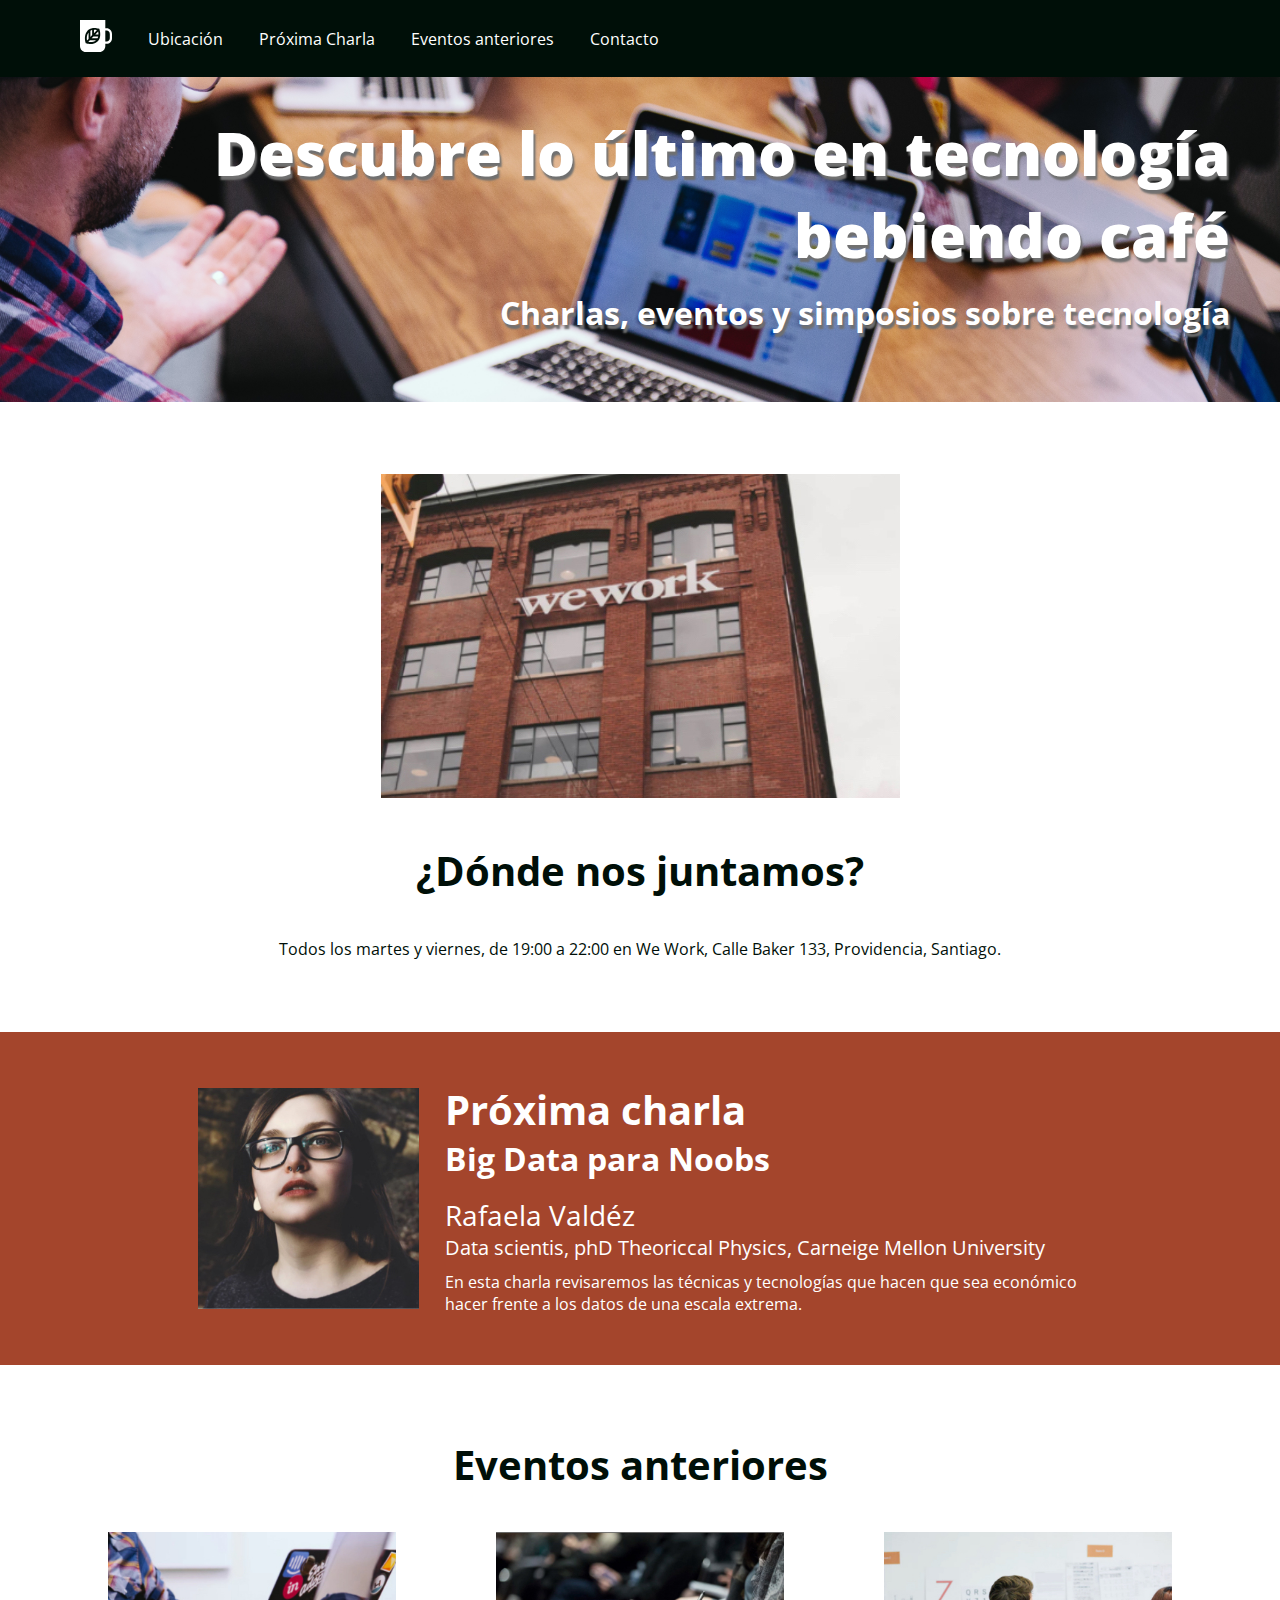
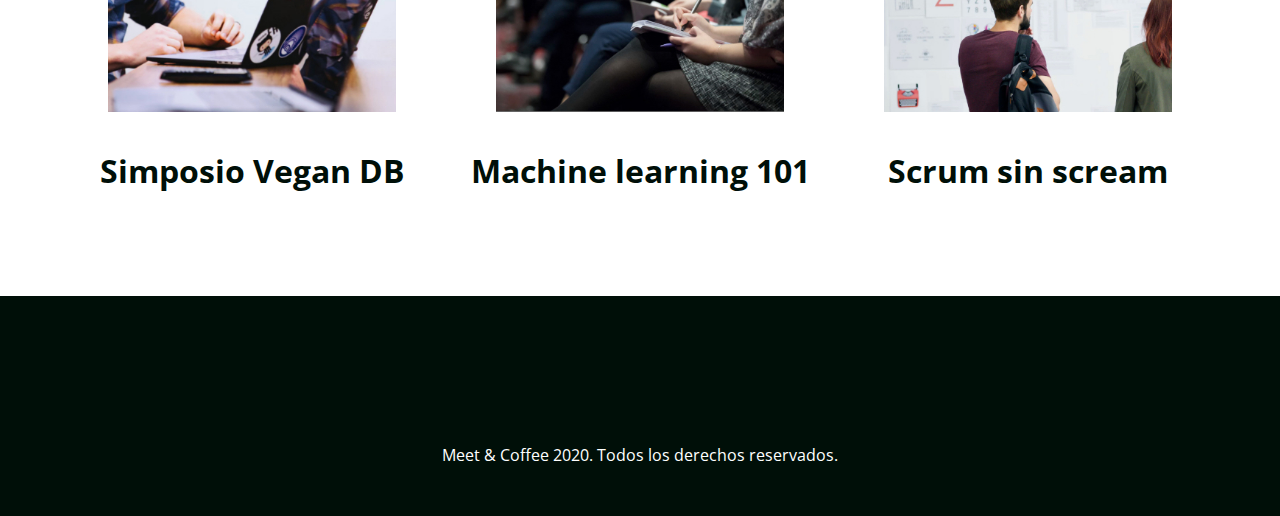
<file: index.html>
<!DOCTYPE html>
<html>

<head>
    <title>Meet & Coffee</title>
    <meta charset="utf-8" />
    <link rel="shortcut icon" type="image/png" href="favicon.png" />
    <meta name="author" content="Francisca Medina Concha" />
    <meta name="description" content="Comparte tus conocimientos tomando café" />
    <meta name="keywords" content="charlas, eventos, simposios, tecnología, co-work" />
    <link href="https://fonts.googleapis.com/css?family=Open+Sans&display=swap" rel="stylesheet" />
    <link rel="stylesheet" href="https://use.fontawesome.com/releases/v5.6.3/css/all.css" integrity="sha384-UHRtZLI+pbxtHCWp1t77Bi1L4ZtiqrqD80Kn4Z8NTSRyMA2Fd33n5dQ8lWUE00s/" crossorigin="anonymous" />
    <link rel="stylesheet" href="assets/css/style.css" />
</head>

<body>

    <nav id="nav1" class="oscuro">
        <ul>
            <li class="icono"><svg class="icono_svg" xmlns="http://www.w3.org/2000/svg" viewBox="0 0 44 44"><path d="M11.8 26l-2.2 2.3c-.5-2.9-.7-7.5 2.2-11.2V26zm-.4 4.1c2.7.5 7.2.7 10.6-2.3h-8.5l-2.1 2.3zm5.3-16.2c-.8.2-1.7.5-2.4.9v8.5l2.4-2.6v-6.8zm2.5-.3v4.6l4-4.2c-1.1-.3-2.5-.5-4-.4zM16 25.2h8.1c.4-.8.7-1.7.9-2.6h-6.6L16 25.2zm28-6.1V25c0 4.3-3.3 7.8-7.4 7.8h-1.8v2.9c0 4.6-3.6 8.3-7.9 8.3h-19C3.6 44 0 40.3 0 35.7V0h34.8v11.4h1.8c4.1 0 7.4 3.5 7.4 7.7zm-16.2.9c.1-2.6-.4-5-.8-6.4-.2-.9-.4-1.4-.4-1.4s-.5-.2-1.4-.4c-1.4-.4-3.6-.9-6.1-.8-.8 0-1.7.1-2.5.3-.8.2-1.6.4-2.4.7-.9.4-1.7.8-2.5 1.5-.6.5-1.1 1-1.6 1.6-4.5 5.4-3.4 12.5-2.6 15.5.2.9.4 1.4.4 1.4s.5.2 1.4.4c2.8.8 9.6 2 14.7-2.7.6-.5 1.1-1.1 1.5-1.7.6-.8 1-1.7 1.4-2.6.3-.8.5-1.7.7-2.6.1-1.1.2-1.9.2-2.8zm13.2-.9c0-2.6-2-4.6-4.4-4.6h-1.8v15.1h1.8c2.4 0 4.4-2.1 4.4-4.6v-5.9zM21 20h4.4c0-1.6-.1-3-.4-4.2L21 20z"/></svg></li
                    class="icono">
                <li><a href="#ubicacion">Ubicación</a></li>
                <li><a href="#proximaCharla">Próxima Charla</a> </li>
                <li><a href="#eventos">Eventos anteriores</a></li>
                <li><a href="#contacto">Contacto</a></li>
        </ul>
    </nav>

    <header id="inicio" class="heroSection">
        <h1>Descubre lo último en tecnología bebiendo café</h1>

        <h3 id="subtitulo">Charlas, eventos y simposios sobre tecnología</h3>
    </header>


    <section id="ubicacion">
        <img src="assets/img/we-work.jpg" alt="We work">
        <h2>¿Dónde nos juntamos?</h2>
        <p>Todos los martes y viernes, de 19:00 a 22:00 en We Work, Calle Baker 133, Providencia, Santiago.</p>
    </section>


    <section id="proximaCharla" class="sweetBrown">
        <div class="centrado">
            <img src="assets/img/speaker.jpg" alt="Rafaela Valdés" class="charlaSpeaker">

            <div class="charlaTexto">
                <h2>Próxima charla</h2>
                <h3>Big Data para Noobs</h3>
                <h4>Rafaela Valdéz</h4>
                <h5>Data scientis, phD Theoriccal Physics, Carneige Mellon University</h5>
                <p>En esta charla revisaremos las técnicas y tecnologías que hacen que sea económico hacer frente a los datos de una escala extrema.</p>
            </div>
        </div>
    </section>


    <section id="eventos">
        <h2>Eventos anteriores</h2>

        <article>
            <a class="simposio" href="evento01.html">
                <img src="assets/img/simposio-vegan.jpg" alt="Simposio vegano">
            </a>

            <a class="simposio" href="evento01.html">
                <h3>Simposio Vegan DB</h3>
            </a>
        </article>

        <article>
            <img src="assets/img/machine-learning.jpg" alt="Machine learning">
            <h3>Machine learning 101</h3>
        </article>

        <article>
            <img src="assets/img/scrum-sin-scream.jpg" alt="Scrum sin scream">
            <h3>Scrum sin scream</h3>
        </article>
    </section>


    <footer id="contacto" class="oscuro">
        <a href="https://github.com"><i class="fab fa-github-square"></i></a>
        <a href="https://twitter.com"><i class="fab fa-twitter-square"></i></a>
        <a href="https://www.linkedin.com"><i class="fab fa-linkedin"></i></a>
        <p>Meet & Coffee 2020. Todos los derechos reservados.</p>
    </footer>
</body>

</html>
</file>
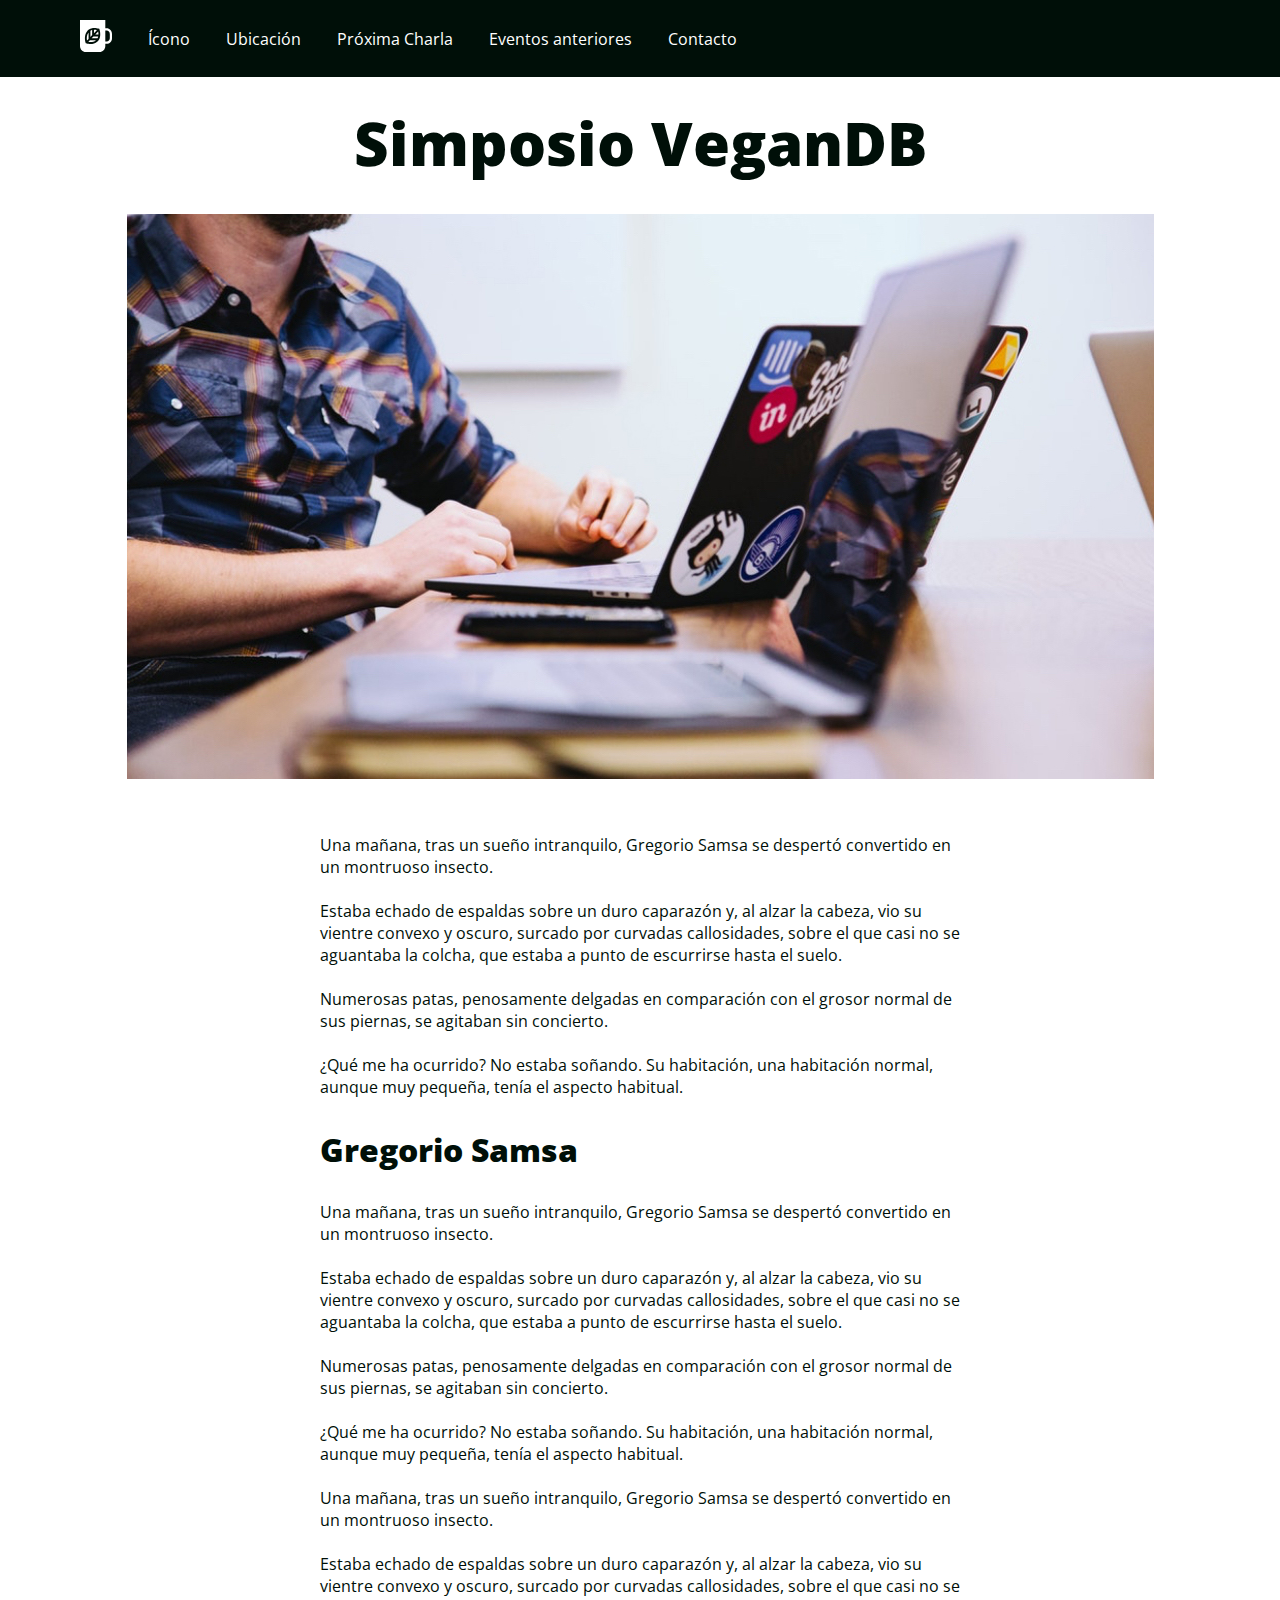
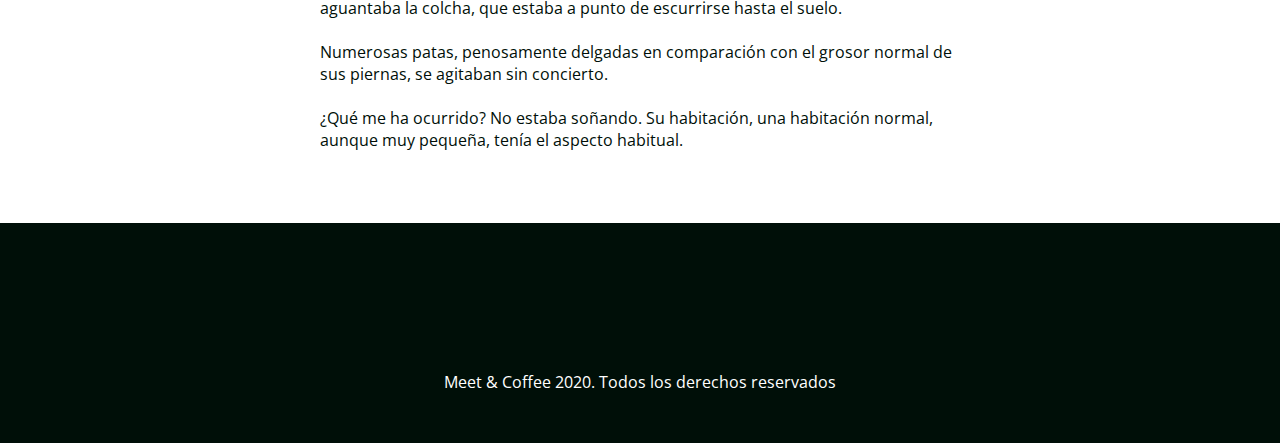
<file: evento01.html>
<!DOCTYPE html>
<html lang="en">

<head>
    <meta charset="UTF-8" />
    <meta name="viewport" content="width=device-width, initial-scale=1.0" />
    <meta http-equiv="X-UA-Compatible" content="ie=edge" />
    <link href="https://fonts.googleapis.com/css?family=Open+Sans&display=swap" rel="stylesheet" />
    <link rel="stylesheet" href="https://use.fontawesome.com/releases/v5.6.3/css/all.css" integrity="sha384-UHRtZLI+pbxtHCWp1t77Bi1L4ZtiqrqD80Kn4Z8NTSRyMA2Fd33n5dQ8lWUE00s/" crossorigin="anonymous" />
    <link rel="stylesheet" href="assets/css/style.css" />
    <title>Simposio VeganDB</title>
</head>

<body>
    <nav id="nav2" class="oscuro">
        <ul>
            <li class="icono "><svg class="icono_svg " xmlns="http://www.w3.org/2000/svg " viewBox="0 0 44 44 "><path d="M11.8 26l-2.2 2.3c-.5-2.9-.7-7.5 2.2-11.2V26zm-.4 4.1c2.7.5 7.2.7 10.6-2.3h-8.5l-2.1 2.3zm5.3-16.2c-.8.2-1.7.5-2.4.9v8.5l2.4-2.6v-6.8zm2.5-.3v4.6l4-4.2c-1.1-.3-2.5-.5-4-.4zM16
            25.2h8.1c.4-.8.7-1.7.9-2.6h-6.6L16 25.2zm28-6.1V25c0 4.3-3.3 7.8-7.4 7.8h-1.8v2.9c0 4.6-3.6 8.3-7.9 8.3h-19C3.6 44 0 40.3 0 35.7V0h34.8v11.4h1.8c4.1 0 7.4 3.5 7.4 7.7zm-16.2.9c.1-2.6-.4-5-.8-6.4-.2-.9-.4-1.4-.4-1.4s-.5-.2-1.4-.4c-1.4-.4-3.6-.9-6.1-.8-.8
            0-1.7.1-2.5.3-.8.2-1.6.4-2.4.7-.9.4-1.7.8-2.5 1.5-.6.5-1.1 1-1.6 1.6-4.5 5.4-3.4 12.5-2.6 15.5.2.9.4 1.4.4 1.4s.5.2 1.4.4c2.8.8 9.6 2 14.7-2.7.6-.5 1.1-1.1 1.5-1.7.6-.8 1-1.7 1.4-2.6.3-.8.5-1.7.7-2.6.1-1.1.2-1.9.2-2.8zm13.2-.9c0-2.6-2-4.6-4.4-4.6h-1.8v15.1h1.8c2.4
            0 4.4-2.1 4.4-4.6v-5.9zM21 20h4.4c0-1.6-.1-3-.4-4.2L21 20z "/></svg></li>
            <li><a href="#inicio ">Ícono</a></li>
            <li><a href="#ubicacion ">Ubicación</a></li>
            <li><a href="#proximaCharla ">Próxima Charla</a> </li>
            <li><a href="#eventos ">Eventos anteriores</a></li>
            <li><a href="#contacto ">Contacto</a></li>
        </ul>
    </nav>

    <section id="seccionSimposio ">

        <h1 id="sub1 " class="subtituloSimposio ">Simposio VeganDB</h1>

        <div>
            <img id="imgSimposio " src="assets/img/post-1.jpg " alt="Simposio veganDB " />
        </div>

        <div id="texto">
            <p>Una mañana, tras un sueño intranquilo, Gregorio Samsa se despertó convertido en un montruoso insecto.</p><br/>
            <p>Estaba echado de espaldas sobre un duro caparazón y, al alzar la cabeza, vio su vientre convexo y oscuro, surcado por curvadas callosidades, sobre el que casi no se aguantaba la colcha, que estaba a punto de escurrirse hasta el suelo.</p><br/>
            <p>Numerosas patas, penosamente delgadas en comparación con el grosor normal de sus piernas, se agitaban sin concierto.</p><br/>
            <p>¿Qué me ha ocurrido? No estaba soñando. Su habitación, una habitación normal, aunque muy pequeña, tenía el aspecto habitual.</p>

            <h3 id="sub2 " class="subtituloSimposio ">Gregorio Samsa</h3>

            <p>Una mañana, tras un sueño intranquilo, Gregorio Samsa se despertó convertido en un montruoso insecto.</p><br/>
            <p>Estaba echado de espaldas sobre un duro caparazón y, al alzar la cabeza, vio su vientre convexo y oscuro, surcado por curvadas callosidades, sobre el que casi no se aguantaba la colcha, que estaba a punto de escurrirse hasta el suelo.</p><br/>
            <p>Numerosas patas, penosamente delgadas en comparación con el grosor normal de sus piernas, se agitaban sin concierto.</p><br/>
            <p>¿Qué me ha ocurrido? No estaba soñando. Su habitación, una habitación normal, aunque muy pequeña, tenía el aspecto habitual.</p><br/>
            <p>Una mañana, tras un sueño intranquilo, Gregorio Samsa se despertó convertido en un montruoso insecto.</p><br/>
            <p>Estaba echado de espaldas sobre un duro caparazón y, al alzar la cabeza, vio su vientre convexo y oscuro, surcado por curvadas callosidades, sobre el que casi no se aguantaba la colcha, que estaba a punto de escurrirse hasta el suelo.</p><br/>
            <p>Numerosas patas, penosamente delgadas en comparación con el grosor normal de sus piernas, se agitaban sin concierto.</p><br/>
            <p>¿Qué me ha ocurrido? No estaba soñando. Su habitación, una habitación normal, aunque muy pequeña, tenía el aspecto habitual.</p>
        </div>

    </section>

    <footer id="contacto " class="oscuro ">
        <a href="https://github.com "><i class="fab fa-github-square "></i></a>
        <a href="https://twitter.com "><i class="fab fa-twitter-square "></i></a>
        <a href="https://www.linkedin.com "><i class="fab fa-linkedin "></i></a>
        <p>Meet & Coffee 2020. Todos los derechos reservados</p>
    </footer>

</body>

</html>
</file>
<file: assets/css/style.css>
/********************  index.html  ********************/
    /* Dando formato al texto y margen del body*/
    
    body {
        text-align: center;
        color: #000f08;
        margin: 0;
        font-family: 'Open Sans', sans-serif;
    }
    /* Ajustando margen, borde y padding de todos las las etiquetas contenidas dentro del body*/
    
    body * {
        margin: 0;
        border: 0;
        padding: 0;
    }
    /* Ajustando Color de navBar y footer*/
    
    nav {
        padding: 1.25rem 4rem;
        text-align: left;
        position: fixed;
        width: 100vw;
    }
    
    .oscuro {
        background: #000f08;
        color: #ffffff;
    }
    /* Eliminando viñetas de los elementos de ul del navBar*/
    
    nav ul {
        list-style-type: none;
    }
    /* Alineando los elementos del navBar, y asignando un margen a cada elemento*/
    
    nav ul li {
        display: inline-block;
        margin: 0 1em;
        vertical-align: middle;
    }
    /* Formato ícono del navBar*/
    
    .icono {
        width: 2rem;
    }
    
    .icono_svg {
        fill: #ffffff;
    }
    /* Ajustando color y decoración de los enlaces del navbar*/
    
    .oscuro a {
        color: #ffffff;
        text-decoration: none;
    }
    /* Formato al header*/
    
    .heroSection {
        text-align: right;
        background-image: url('../img/bg-hero.png');
        background-repeat: no-repeat;
        background-size: cover;
        color: #ffffff;
        /* Tamaño de sombra en unidad em, lo que hace que la sombra sea proporcional al tamaño de letra*/
        text-shadow: 0.125em 0.25em 0.125em #707070;
        padding: 7rem 3.125rem 4.25rem 3.125rem;
    }
    /* Formato fuentes*/
    
    h1 {
        font-weight: 800;
        font-size: 3.75em;
        margin-bottom: 0.25em;
    }
    
    h2 {
        font-weight: 700;
        font-size: 2.5em;
    }
    
    h3 {
        font-size: 2em;
    }
    
    h4 {
        font-size: 1.75em;
    }
    
    h5 {
        font-size: 1.25em;
    }
    
    .subtitulo,
    h4,
    h5 {
        font-weight: 400;
    }
    /* Aplicando margin-top y margin-bottom a los encabezados*/
    
    #ubicacion h2 {
        margin: 1em auto;
    }
    
    .sweetBrown h3,
    .sweetBrown h5 {
        margin-bottom: 0.5em;
    }
    
    #eventos h2 {
        margin-bottom: 1em;
    }
    
    #eventos h3 {
        margin: 1em auto;
    }
    /* Sección de Próxima charla*/
    
    .sweetBrown {
        text-align: left;
        background: #a4452c;
        color: #ffffff;
        padding: 50px;
        white-space: nowrap;
    }
    /* Ajustando ancho y margen del contenido dentro de la sección Próxima charla*/
    
    .centrado {
        width: 75%;
        margin: 0 auto;
    }
    /* Alineando contenido en sección de Próxima charla, y en sección Eventos anteriores*/
    
    .charlaSpeaker,
    .charlaTexto,
    article {
        display: inline-block;
    }
    /* Ajustando ancho (width) y alineamiento vertical (vertical-align) */
    
    .charlaSpeaker {
        width: 25%;
        vertical-align: middle;
    }
    
    .charlaTexto {
        width: 72.5%;
        vertical-align: middle;
        margin-left: 2.5%;
        white-space: normal;
    }
    /* Sección eventos anteriores*/
    
    .simposio {
        text-decoration: none;
        color: #000f08;
    }
    /* Ajustando ancho de los articles dentro de la sección*/
    
    article {
        width: 30%;
    }
    /* Ajustando el ancho de cada imagen dentro de cada article*/
    
    article img {
        width: 75%;
    }
    /* Aplicando margen de 75px a todas las secciones y al footer*/
    
    section,
    footer {
        margin-top: 4.5rem;
    }
    /* Aplicando padding a sección de Próxima charla y footer*/
    
    .sweetBrown,
    footer {
        padding: 3.125rem;
    }
    /* Agregando margen a los íconos del footer*/
    
    footer .fab {
        margin: 0 0.25em 0.5em 0.25em;
        font-size: 4.5em;
    }
    /********************  evento01.html  ********************/
    
    #nav2 {
        padding: 1.25rem 4rem;
        text-align: left;
        width: 100vw;
        position: fixed;
        margin-top: -72px;
    }
    
    #seccionSimposio {
        text-align: left;
        width: 50vw;
        margin: 4em auto;
        padding: 30px;
        font-family: 'Open Sans';
    }
    
    #sub1 {
        font-size: 45px;
        /* text-align: left; */
        /* margin-left: 0; */
    }
    
    #imgSimposio {
        display: inline-block;
        width: 30%;
        height: 565px;
        margin: 50px 100px;
    }
    
    #texto {
        margin-top: 3em;
        text-align: left;
        margin: 50px auto;
        width: 50%;
    }
    
    #sub2 {
        font-size: 40px;
    }
    
    .subtituloSimposio {
        font-weight: 800;
        display: inline-block;
        margin: 30px 0;
    }
</file>
